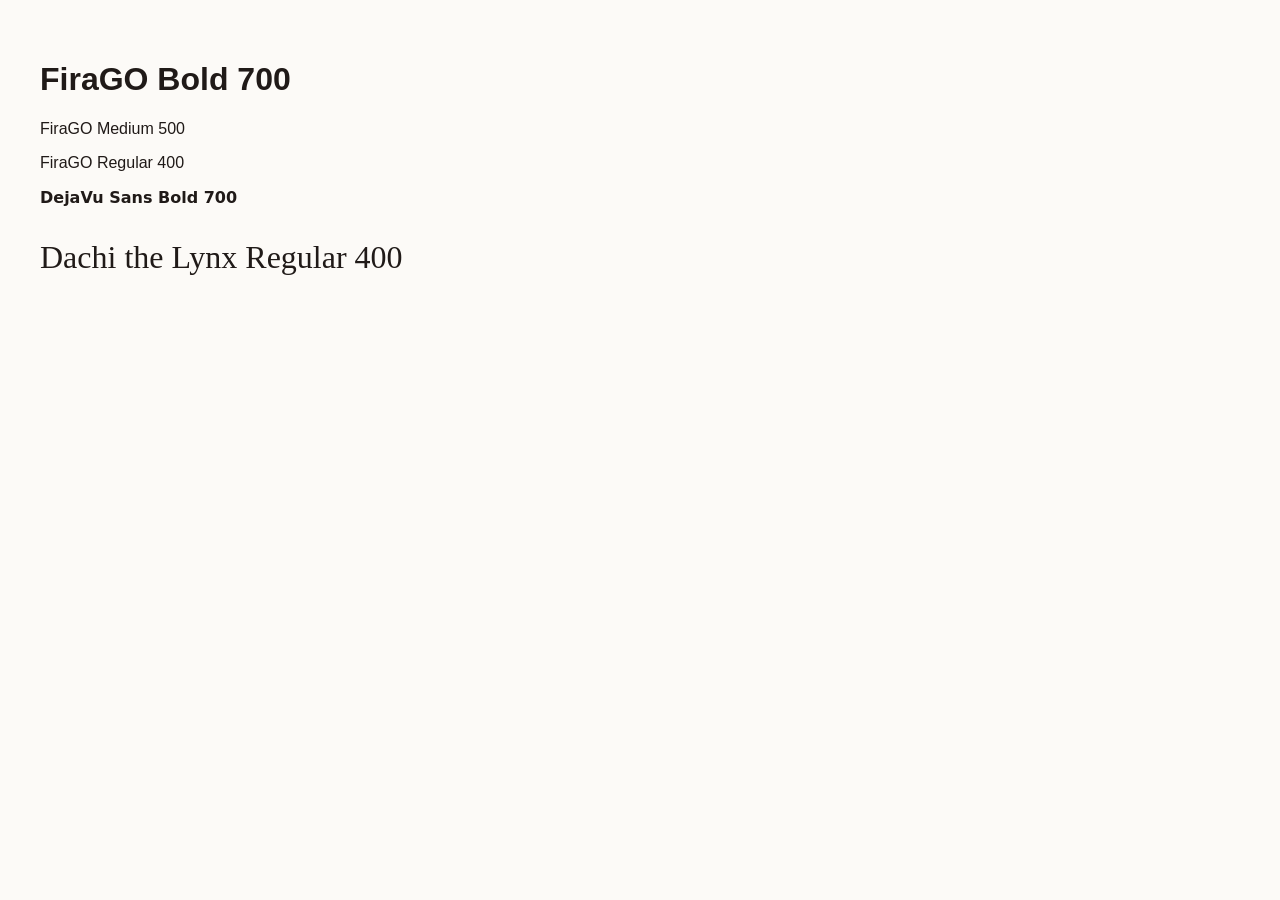
<file: examples/test.html>
<!DOCTYPE html>
<html lang="en">
<head>
    <meta charset="utf-8">
    <meta name="viewport" content="width=device-width, initial-scale=1">
    <title>FOODLY Font CDN Test</title>
    <link rel="preconnect" href="https://fonts.foodlyapp.ge" crossorigin>
    <link rel="preload" href="https://fonts.foodlyapp.ge/v1/fonts/FiraGO/Roman/FiraGO-Regular.woff2" as="font" type="font/woff2" crossorigin>
    <link rel="stylesheet" href="https://fonts.foodlyapp.ge/v1/fonts.css">
    <style>
        body {
            margin: 0;
            padding: 40px;
            font-family: 'FiraGO', sans-serif;
            background: #fcfaf7;
            color: #201a18;
        }

        h1 {
            font-weight: 700;
        }

        .medium {
            font-weight: 500;
        }

        .regular {
            font-weight: 400;
        }

        .decorative {
            font-family: 'Dachi the Lynx', cursive;
            font-size: 2rem;
        }
    </style>
</head>
<body>
    <h1>FiraGO Bold 700</h1>
    <p class="medium">FiraGO Medium 500</p>
    <p class="regular">FiraGO Regular 400</p>
    <p style="font-family: 'DejaVu Sans', sans-serif; font-weight: 700;">DejaVu Sans Bold 700</p>
    <p class="decorative">Dachi the Lynx Regular 400</p>
</body>
</html>
</file>
